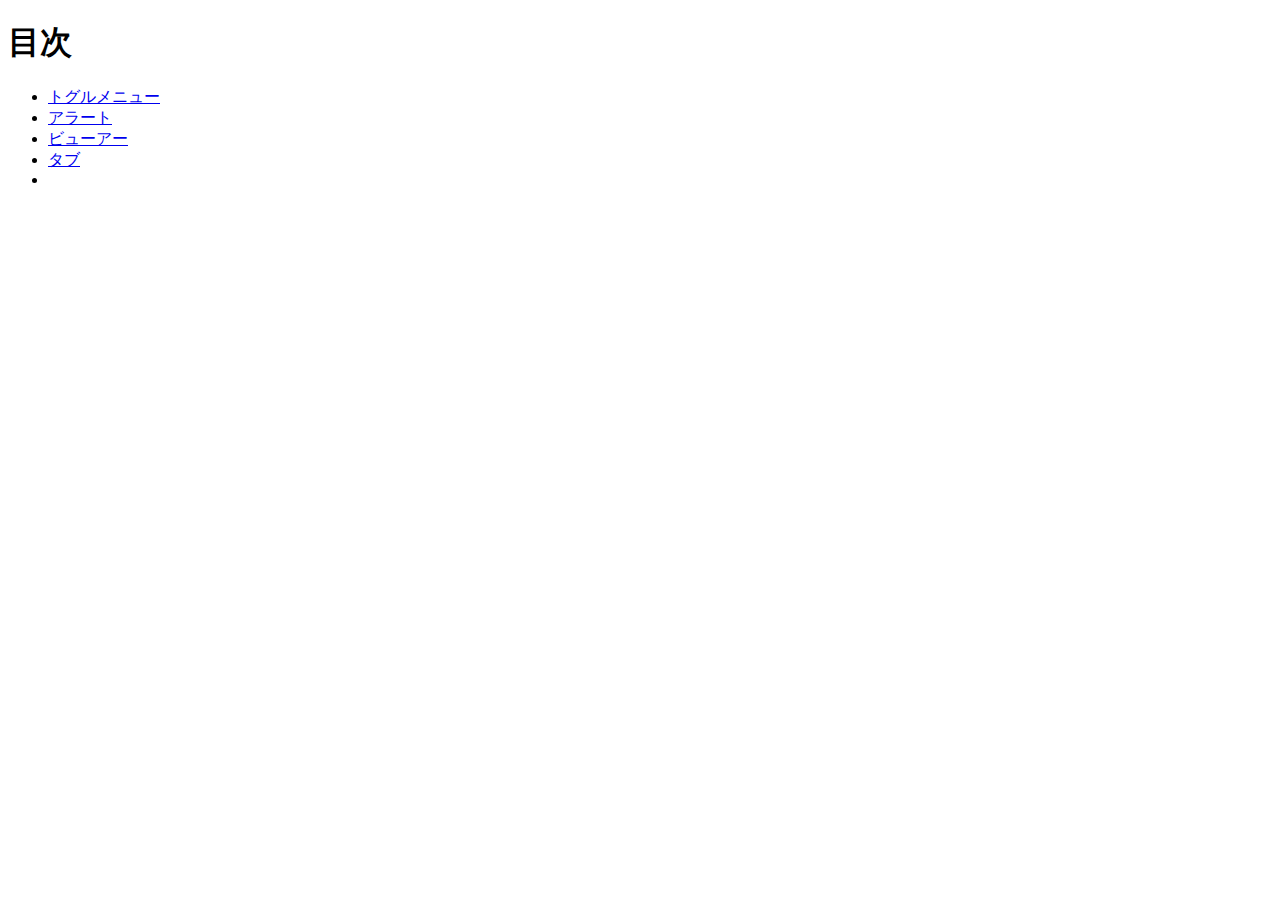
<file: index.html>
<!DOCTYPE html>
<html lang="ja">
<head>
    <meta charset="UTF-8">
    <title>20250627-js</title>
</head>

<body>
    <h1>目次</h1>
    <ul>
        <li><a href="toggle/index.html">トグルメニュー</a></li>
        <li><a href="alert/index.html">アラート</a></li>
        <li><a href="viewer/index.html">ビューアー</a></li>
        <li><a href="tab/index.html">タブ</a></li>
        <li><a href="/index.html"></a></li>
    </ul>    
</body>
</html>
</file>
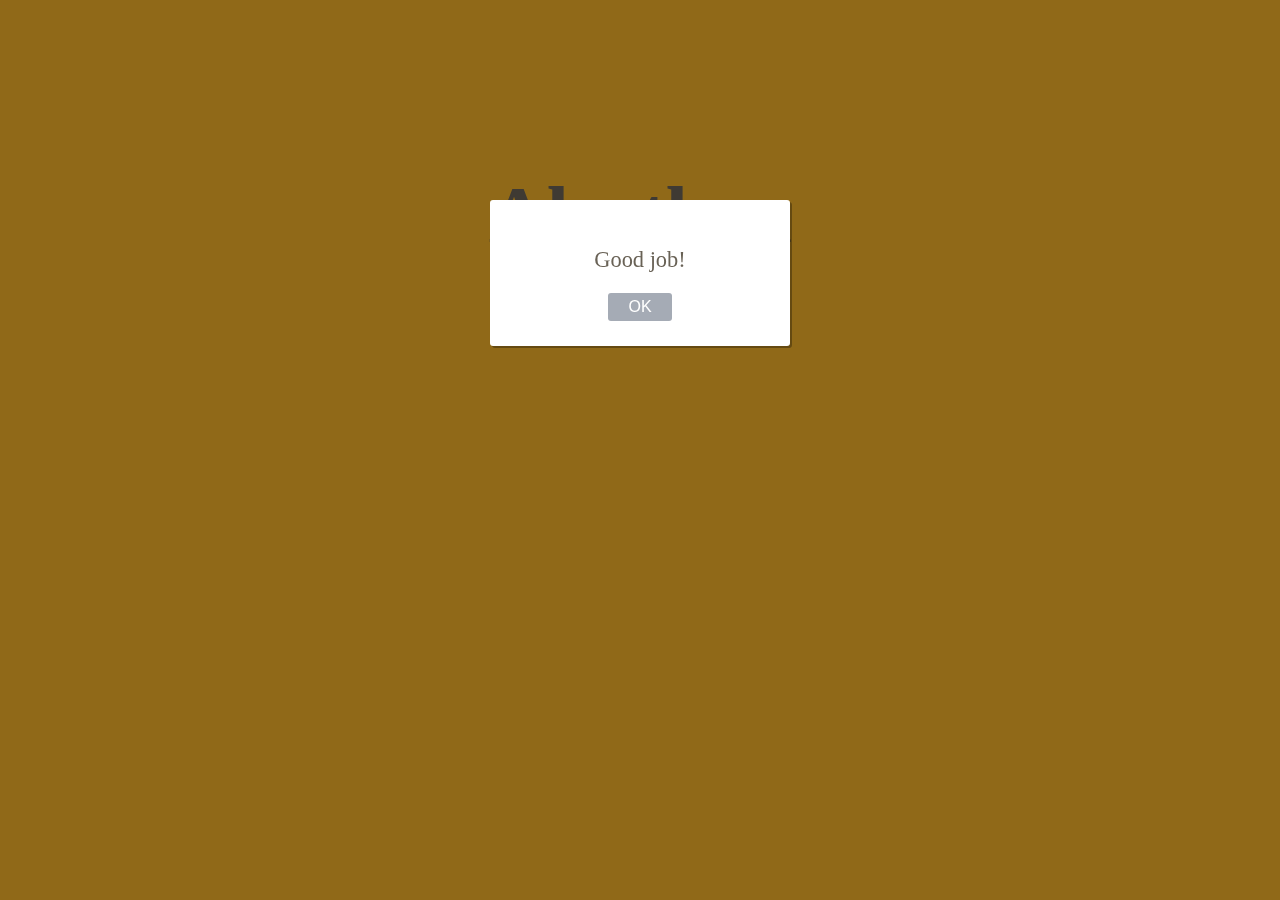
<file: alert/index.html>
<!DOCTYPE html>
<html lang="ja">
<head>
  <meta charset="UTF-8">
  <title>アラート</title>
  <link rel="stylesheet" href="style.css">
  <script src="https://code.jquery.com/jquery-3.7.1.min.js" integrity="sha256-/JqT3SQfawRcv/BIHPThkBvs0OEvtFFmqPF/lYI/Cxo=" crossorigin="anonymous"></script>
</head>
<body>
  <h1>Alertbox</h1>
  <button id="click">Click Me!</button>

  <div id="bg">
    <div id="alertBox">
      <p>Good job!</p>
      <button id="ok">OK</button>
    </div>
  </div>

  <script src="script.js"></script>
</body>
</html>
</file>
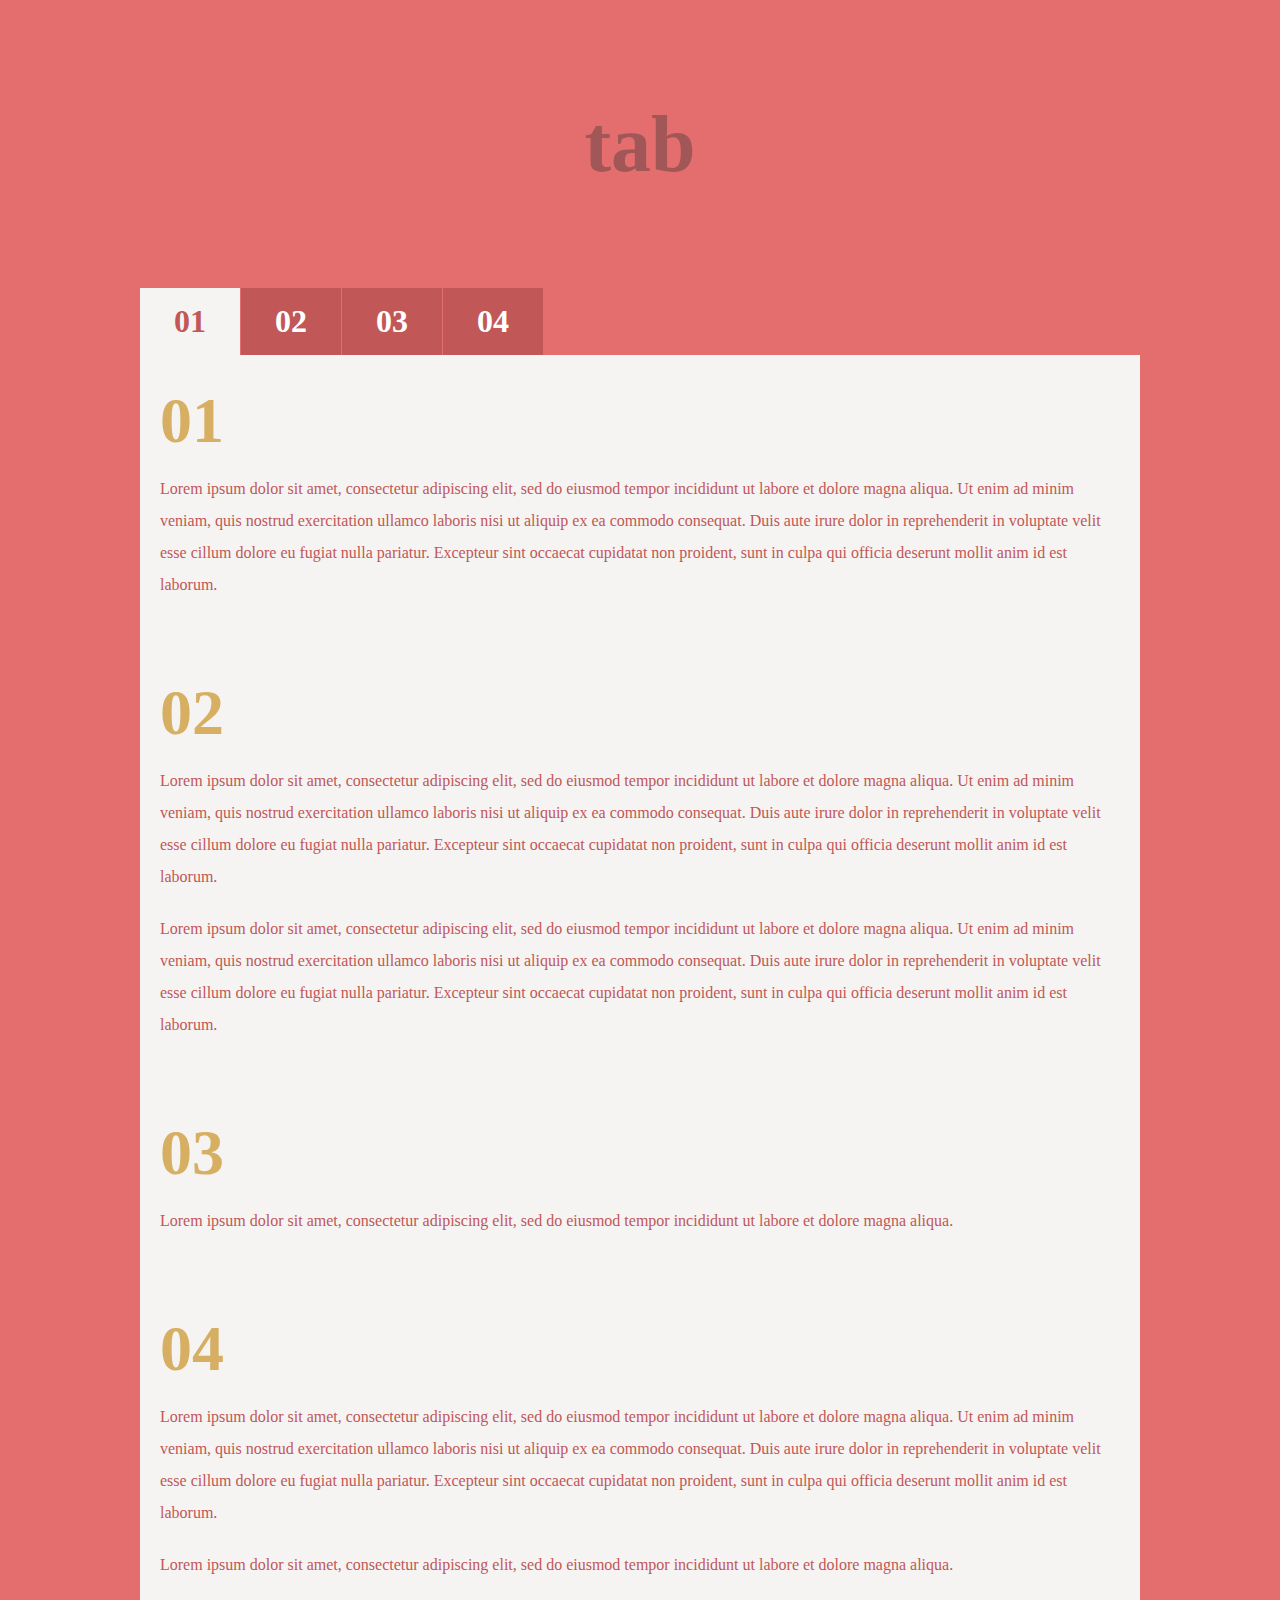
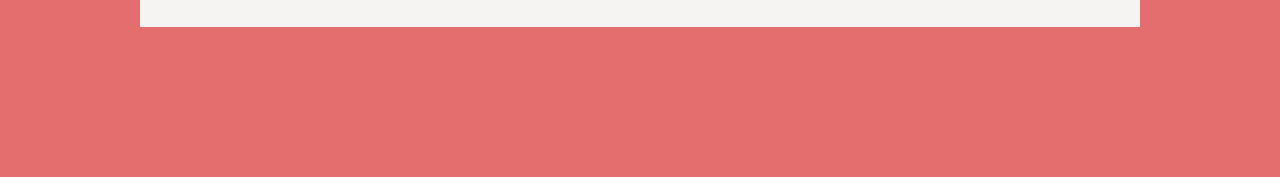
<file: tab/index.html>
<!DOCTYPE html>
<html lang="ja">
<head>
  <meta charset="UTF-8">
  <title>タブ</title>
  <link rel="stylesheet" href="style.css">
  <script src="https://code.jquery.com/jquery-3.7.1.min.js" integrity="sha256-/JqT3SQfawRcv/BIHPThkBvs0OEvtFFmqPF/lYI/Cxo=" crossorigin="anonymous"></script>
</head>

<body>
    <header>
        <h1>tab</h1>
    </header>

<main>
    <!-- tab -->
     <ul>
        <li><a href="#tab1" class="current">01</a></li>
        <li><a href="#tab2">02</a></li>
        <li><a href="#tab3">03</a></li>
        <li><a href="#tab4">04</a></li>
     </ul>

     <!-- コンテンツ -->
      <div id="contents">
        <div id="tab1">
            <p><strong>01</strong></p>
            <p>Lorem ipsum dolor sit amet, consectetur adipiscing elit, sed do eiusmod tempor incididunt ut labore et dolore magna aliqua. Ut enim ad minim veniam, quis nostrud exercitation ullamco laboris nisi ut aliquip ex ea commodo consequat. Duis aute irure dolor in reprehenderit in voluptate velit esse cillum dolore eu fugiat nulla pariatur. Excepteur sint occaecat cupidatat non proident, sunt in culpa qui officia deserunt mollit anim id est laborum.</p>
        </div><!-- tab1 -->


        <div id="tab2">
            <p><strong>02</strong></p>
            <p>Lorem ipsum dolor sit amet, consectetur adipiscing elit, sed do eiusmod tempor incididunt ut labore et dolore magna aliqua. Ut enim ad minim veniam, quis nostrud exercitation ullamco laboris nisi ut aliquip ex ea commodo consequat. Duis aute irure dolor in reprehenderit in voluptate velit esse cillum dolore eu fugiat nulla pariatur. Excepteur sint occaecat cupidatat non proident, sunt in culpa qui officia deserunt mollit anim id est laborum.</p>
            <p>Lorem ipsum dolor sit amet, consectetur adipiscing elit, sed do eiusmod tempor incididunt ut labore et dolore magna aliqua. Ut enim ad minim veniam, quis nostrud exercitation ullamco laboris nisi ut aliquip ex ea commodo consequat. Duis aute irure dolor in reprehenderit in voluptate velit esse cillum dolore eu fugiat nulla pariatur. Excepteur sint occaecat cupidatat non proident, sunt in culpa qui officia deserunt mollit anim id est laborum.</p>
        </div><!-- tab2 -->


        <div id="tab3">
            <p><strong>03</strong></p>
            <p>Lorem ipsum dolor sit amet, consectetur adipiscing elit, sed do eiusmod tempor incididunt ut labore et dolore magna aliqua.</p>
        </div><!-- tab3 -->


        <div id="tab4">
            <p><strong>04</strong></p>
            <p>Lorem ipsum dolor sit amet, consectetur adipiscing elit, sed do eiusmod tempor incididunt ut labore et dolore magna aliqua. Ut enim ad minim veniam, quis nostrud exercitation ullamco laboris nisi ut aliquip ex ea commodo consequat. Duis aute irure dolor in reprehenderit in voluptate velit esse cillum dolore eu fugiat nulla pariatur. Excepteur sint occaecat cupidatat non proident, sunt in culpa qui officia deserunt mollit anim id est laborum.</p>
            <p>Lorem ipsum dolor sit amet, consectetur adipiscing elit, sed do eiusmod tempor incididunt ut labore et dolore magna aliqua.</p>
        </div><!-- tab4 -->
      </div><!-- contents -->

  <script src="script.js"></script>
</main>
</body>
</html>
</file>
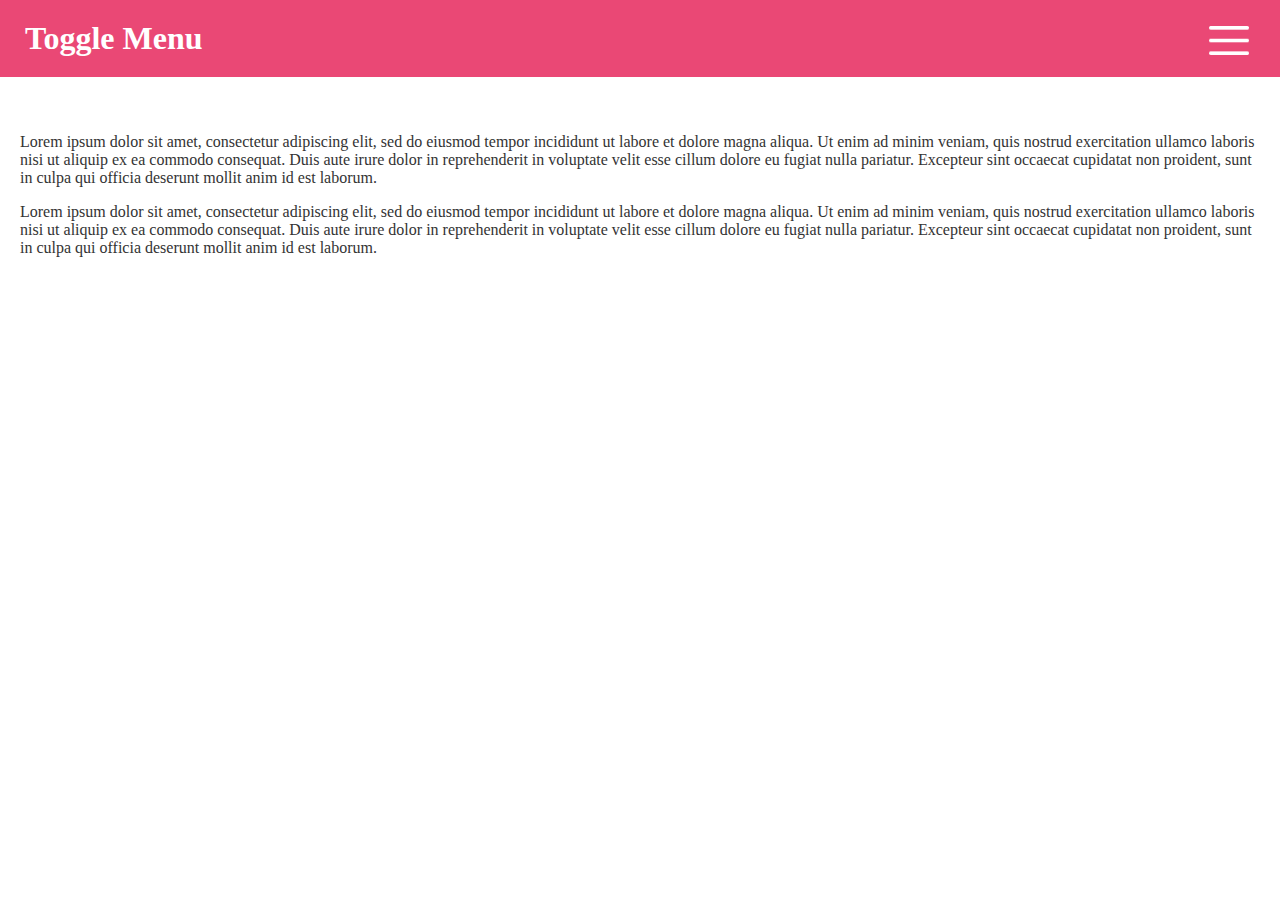
<file: toggle/index.html>
<!DOCTYPE html>
<html lang="ja">
<head>
    <meta charset="UTF-8">
    <title>トグルメニュー</title>
    <!-- 自作css -->
    <link rel="stylesheet" href="style.css">
    <!-- jQuery本体 -->
    <script src="https://code.jquery.com/jquery-3.7.1.min.js" integrity="sha256-/JqT3SQfawRcv/BIHPThkBvs0OEvtFFmqPF/lYI/Cxo=" crossorigin="anonymous"></script>
</head>
<body>
    <header>
        <h1>Toggle Menu</h1>
    </header>

    <nav>
        <button>
            <img src="button.png" alt="ボタン">
        </button>

        <ul>
            <li><a href="#">Menu 1</a></li>
            <li><a href="#">Menu 2</a></li>
            <li><a href="#">Menu 3</a></li>
            <li><a href="#">Menu 4</a></li>
        </ul>
    </nav>

    <main>
        <p>
            Lorem ipsum dolor sit amet, consectetur adipiscing elit, sed do eiusmod tempor incididunt ut labore et dolore magna aliqua. Ut enim ad minim veniam, quis nostrud exercitation ullamco laboris nisi ut aliquip ex ea commodo consequat. Duis aute irure dolor in reprehenderit in voluptate velit esse cillum dolore eu fugiat nulla pariatur. Excepteur sint occaecat cupidatat non proident, sunt in culpa qui officia deserunt mollit anim id est laborum.
        </p>

        <p>
            Lorem ipsum dolor sit amet, consectetur adipiscing elit, sed do eiusmod tempor incididunt ut labore et dolore magna aliqua. Ut enim ad minim veniam, quis nostrud exercitation ullamco laboris nisi ut aliquip ex ea commodo consequat. Duis aute irure dolor in reprehenderit in voluptate velit esse cillum dolore eu fugiat nulla pariatur. Excepteur sint occaecat cupidatat non proident, sunt in culpa qui officia deserunt mollit anim id est laborum.
        </p>


        
    </main>
    
    <!-- 自作js -->
    <script src="script.js"></script>
</body>
</html>
</file>
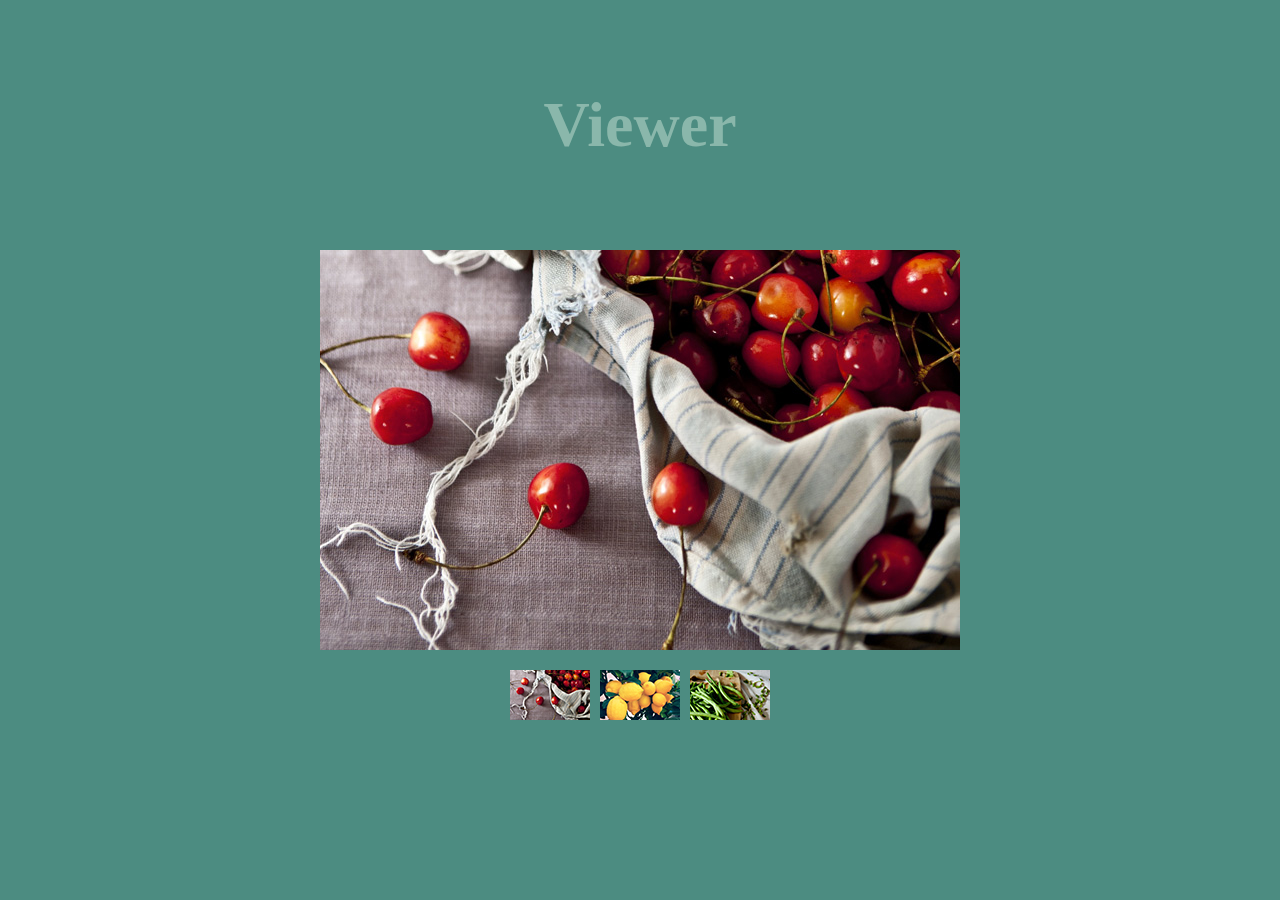
<file: viewer/index.html>
<!DOCTYPE html>
<html lang="ja">
<head>
  <meta charset="UTF-8">
  <title>ビューアー</title>
  <link rel="stylesheet" href="style.css">
  <script src="https://code.jquery.com/jquery-3.7.1.min.js" integrity="sha256-/JqT3SQfawRcv/BIHPThkBvs0OEvtFFmqPF/lYI/Cxo=" crossorigin="anonymous"></script>
</head>
<body>
    <header>
        <h1>Viewer</h1>
    </header>

    <main>
        <!-- 拡大画像 -->
        <figure>
            <img src="img/img1.jpg" alt="Photo">
        </figure>
        <!-- サムネイル -->
         <ul>
            <li>
                <a href="img/img1.jpg">
                    <img src="img/thumb1.jpg" alt="Photo1">
                </a>
            </li>
            <li>
                <a href="img/img2.jpg">
                    <img src="img/thumb2.jpg" alt="Photo2">
                </a>
            </li>
            <li>
                <a href="img/img3.jpg">
                    <img src="img/thumb3.jpg" alt="Photo3">
                </a>
            </li>
         </ul>

    </main>



  <script src="script.js"></script>
</body>
</html>
</file>
<file: alert/style.css>
@charset "utf-8";

* {
  box-sizing: border-box;
}

body {
  background: #f1b029;
  text-align: center;
  color: #696256;
}
button {
  cursor: pointer;
  border: none;
  color: #fff;
  background: #a5abb5;
  border-radius: 3px;
  outline: none;
}
button:hover {
  background: #3a8e96;
  transition: backgound-color .3s
}

h1 {
  margin: 170px 0 20px;
  font-size: 5em;
  font-weight: bold;
}

#click {
  padding: 15px 50px;
  font-size: 1.7em;
}

#bg {
  position: fixed;
  top: 0;
  left: 0;
  width: 100%;
  height: 100%;
  background: rgba(0, 0, 0, .4);
}

#alertBox {
  margin: 200px auto 0;
  text-align: center;
  padding: 25px 0;
  width: 300px;
  background: #fff;
  border-radius: 3px;
  box-shadow: 2px 2px rgba(0, 0, 0, .3);
}

#alertBox p {
  font-size: 1.4em;
  margin-bottom: 20px;
}

#alertBox #ok {
  padding: 5px 20px;
  font-size: 1em;
}
</file>
<file: tab/style.css>
@charset "utf-8";

*{
    box-sizing: border-box;
}

body{
    background: #e46e6e;
}

h1{
    padding: 45px 0;
    color: #a15757;
    font-size: 5em;
    font-weight: bold;
    text-align: center;
}

main{
    width: 1000px;
    margin: 0 auto;
}

ul{
    display: flex;
    gap: 1px;
    margin: 0;
    padding: 0;
}

ul li{
    list-style-type: none;
}

ul li a{
    font-size: 2em;
    font-weight: bold;
    color: #fff;
    text-decoration: none;
    display: block;
    width: 100px;
    padding: 15px 20px;
    background: #c15757;
    text-align: center;
}

ul li a:hover{
    background: #d26161;
    color: #fff;
}

ul li a.current{
    background: #f5f4f2;
    color: #c15757
}

/* コンテンツ */
#contents{
    margin-bottom: 150px;
}

#contents div{
    padding: 30px 20px;
    background: #f5f4f2;
}

#contents p{
    margin-top: 20px;
    line-height: 2em;
    color: #c15757;
}

#contents strong{
    font-size: 4em;
    font-weight: bold;
    color: #d6af62;
}
</file>
<file: toggle/style.css>
@charset "utf-8";

body{
    color: #333;
    margin: 0;
}

header h1{
    margin: 0;
    padding:20px 25px;
    color:#fff;
    background: #ea4875;
    font-weight: bold;
}


/* アイコン部分 */
button{
    position: absolute;
    top: 25px;
    right: 25px;
    background-color: transparent;
    border: none;
    cursor: pointer;
}

button img{
    width: 40px;
}

/* メニュー */

ul{
    display: none;
    list-style-type: none;
    margin: 0;
    padding: 0;
}

li a {
    text-decoration: none;
    font-weight: bold;
    display: block;
    padding:  17px 25px;
    color: #fff;
    background: #b94b6a;
    border-bottom: 1px solid #a24861;
}

li:last-child a{
    border-bottom: none;
}

main{
    padding: 40px 20px 20px;
}

p{

}
</file>
<file: viewer/style.css>
@charset "utf-8";

*{
    box-sizing: border-box;
}

body{
    background: #4c8c81;
}

img{
    vertical-align: bottom;
}

h1{
    padding: 45px 0;
    color: #8ab7ab;
    font-size:4em;
    font-weight: bold;
    text-align: center;
}

main{
    width: 640px;
    margin: 0 auto;
}

figure{
    margin: 0 0 20px;
}

ul{
    width: 260px;
    margin: 0 auto;
    padding: 0;
    display: flex;
    gap: 10px;
}

ul li{
    list-style-type: none;
}

ul li a:hover{
    transition: opacity .3s;
    opacity: .5;
}
</file>
